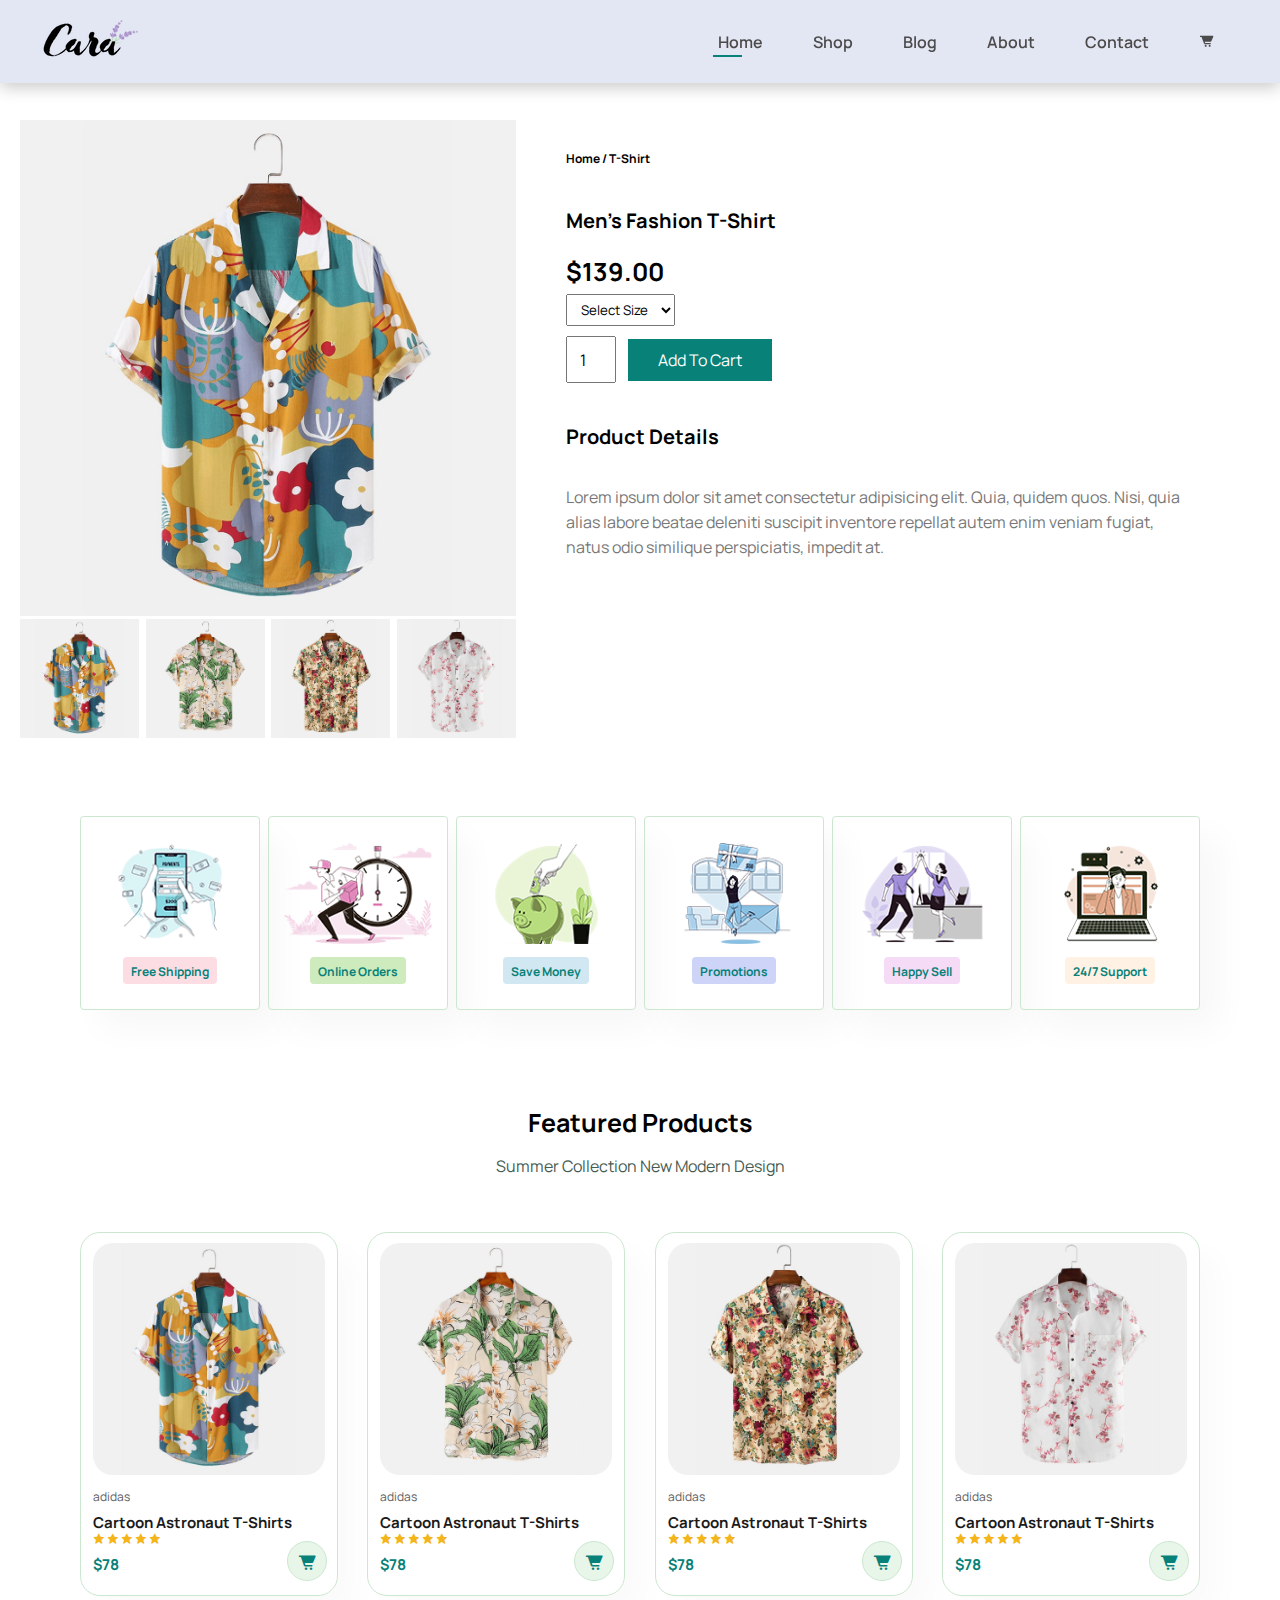
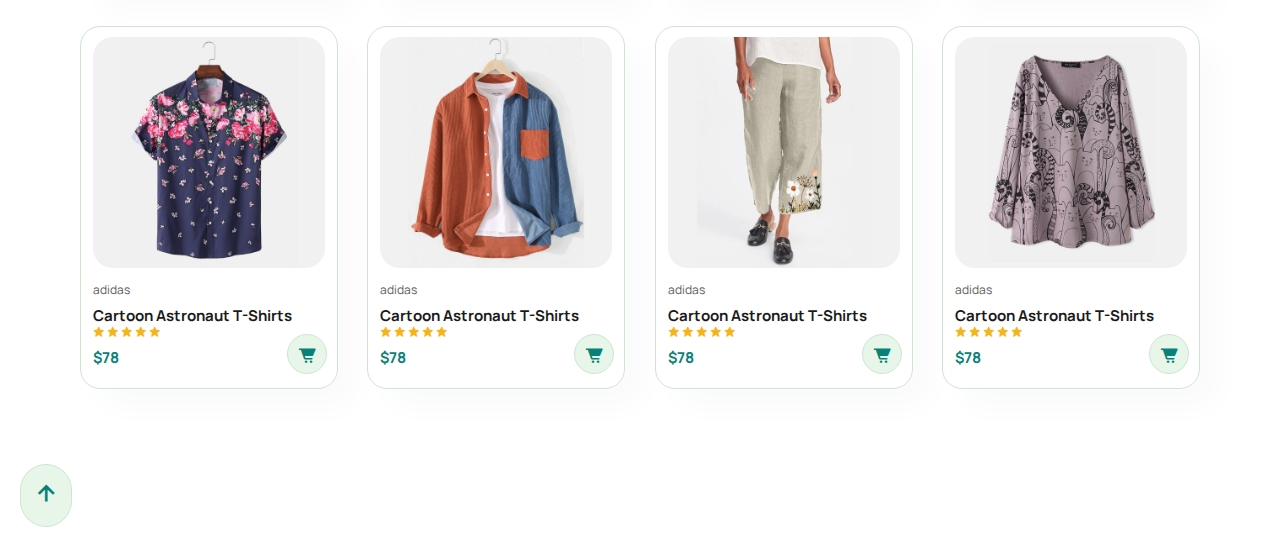
<file: index.html>
<!DOCTYPE html>
<html lang="en">
    <head>
        <meta charset="UTF-8" />
        <meta http-equiv="X-UA-Compatible" content="IE=edge" />
        <meta name="viewport" content="width=device-width, initial-scale=1.0" />
        <title>Charles Montoya | Web Developer | Product Page Micro Project</title>
        <!-- custom css link  -->
        <link rel="stylesheet" href="css/styles.css" />
        <!-- boxicons icons cdn  -->
        <link
            href="https://unpkg.com/boxicons@2.1.4/css/boxicons.min.css"
            rel="stylesheet"
        />
        <!-- favicon path  -->
        <link
            rel="shortcut icon"
            href="images/favicon.ico"
            type="image/x-icon"
        />
        <link rel="apple-touch-icon" href="images/profile.jpg" />
    </head>
    <body>
        <header>
            <a href="#"><img src="images/logo.png" class="logo" alt="" /></a>
            
                <ul class="navlist">
                    <li><a class='active' href="#">Home</a></li>
                    <li><a href="#feature">Shop</a></li>
                    <li><a href="#feature">Blog</a></li>
                    <li><a href="#feature">About</a></li>
                    <li><a href="#feature">Contact</a></li>
                    <li>
                        <a href="#feature"><i class="bx bxs-cart-alt"></i></a>
                    </li>
                </ul>
            

            <div class="bx bx-menu" id="menu-icon"></div>
        </header>
        <section id="product__details" class="section__p1">
            <div class="single__prod_image">
                <img id="mainImg" src="images/products/f1.jpeg" alt="" />
                <div class="single__small_image_group">
                    <div class="small-img-col">
                        <img class="small-img" src="images/products/f1.jpeg" alt="" />
                    </div>
                    <div class="small-img-col">
                        <img class="small-img" src="images/products/f2.jpeg" alt="" />
                    </div>
                    <div class="small-img-col">
                        <img class="small-img" src="images/products/f3.jpeg" alt="" />
                    </div>
                    <div class="small-img-col">
                        <img class="small-img" src="images/products/f4.jpeg" alt="" />
                    </div>
                </div>
            </div>
            <div class="single__prod_details">
                <h6>Home / T-Shirt</h6>
                <h4>Men's Fashion T-Shirt</h4>
                <h2>$139.00</h2>
                <select>
                    <option>Select Size</option>
                    <option>XXL</option>
                    <option>XL</option>
                    <option>Large</option>
                    <option>Medium</option>
                    <option>Small</option>
                </select>
                <input type="number" value="1" />
                <button>Add To Cart</button>
                <h4>Product Details</h4>
                <p>
                    Lorem ipsum dolor sit amet consectetur adipisicing elit.
                    Quia, quidem quos. Nisi, quia alias labore beatae deleniti
                    suscipit inventore repellat autem enim veniam fugiat, natus
                    odio similique perspiciatis, impedit at.
                </p>
            </div>
        </section>
        <section id="feature" class="section__p1">
            <div class="feature__box">
                <img src="images/features/f1.png" alt="">
                <h6>Free Shipping</h6>
            </div>
            <div class="feature__box">
                <img src="images/features/f2.png" alt="">
                <h6>Online Orders</h6>
            </div>
            <div class="feature__box">
                <img src="images/features/f3.png" alt="">
                <h6>Save Money</h6>
            </div>
            <div class="feature__box">
                <img src="images/features/f4.png" alt="">
                <h6>Promotions</h6>
            </div>
            <div class="feature__box">
                <img src="images/features/f5.png" alt="">
                <h6>Happy Sell</h6>
            </div>
            <div class="feature__box">
                <img src="images/features/f6.png" alt="">
                <h6>24/7 Support</h6>
            </div>
        </section>
        <section id="featured_products" class="section__p1">
            <h2>Featured Products</h2>
            <p>Summer Collection New Modern Design</p>
            <div class="product__container">
                <div class="product">
                    <img src="images/products/f1.jpeg" alt="" />
                    <div class="description">
                        <span>adidas</span>
                        <h5>Cartoon Astronaut T-Shirts</h5>
                        <div class="star">
                            <i class='bx bxs-star' ></i>
                            <i class='bx bxs-star' ></i>
                            <i class='bx bxs-star' ></i>
                            <i class='bx bxs-star' ></i>
                            <i class='bx bxs-star' ></i>
                        </div>
                        <h4>$78</h4>
                    </div>
                    <a href="#"><i class='bx bxs-cart-alt cart'></i></box-icon></a>
                </div>
                <div class="product">
                    <img src="images/products/f2.jpeg" alt="" />
                    <div class="description">
                        <span>adidas</span>
                        <h5>Cartoon Astronaut T-Shirts</h5>
                        <div class="star">
                            <i class='bx bxs-star' ></i>
                            <i class='bx bxs-star' ></i>
                            <i class='bx bxs-star' ></i>
                            <i class='bx bxs-star' ></i>
                            <i class='bx bxs-star' ></i>
                        </div>
                        <h4>$78</h4>
                    </div>
                    <a href="#"><i class='bx bxs-cart-alt cart'></i></box-icon></a>
                </div>
                <div class="product">
                    <img src="images/products/f3.jpeg" alt="" />
                    <div class="description">
                        <span>adidas</span>
                        <h5>Cartoon Astronaut T-Shirts</h5>
                        <div class="star">
                            <i class='bx bxs-star' ></i>
                            <i class='bx bxs-star' ></i>
                            <i class='bx bxs-star' ></i>
                            <i class='bx bxs-star' ></i>
                            <i class='bx bxs-star' ></i>
                        </div>
                        <h4>$78</h4>
                    </div>
                    <a href="#"><i class='bx bxs-cart-alt cart'></i></box-icon></a>
                </div>
                <div class="product">
                    <img src="images/products/f4.jpeg" alt="" />
                    <div class="description">
                        <span>adidas</span>
                        <h5>Cartoon Astronaut T-Shirts</h5>
                        <div class="star">
                            <i class='bx bxs-star' ></i>
                            <i class='bx bxs-star' ></i>
                            <i class='bx bxs-star' ></i>
                            <i class='bx bxs-star' ></i>
                            <i class='bx bxs-star' ></i>
                        </div>
                        <h4>$78</h4>
                    </div>
                    <a href="#"><i class='bx bxs-cart-alt cart'></i></box-icon></a>
                </div>
                <div class="product">
                    <img src="images/products/f5.jpeg" alt="" />
                    <div class="description">
                        <span>adidas</span>
                        <h5>Cartoon Astronaut T-Shirts</h5>
                        <div class="star">
                            <i class='bx bxs-star' ></i>
                            <i class='bx bxs-star' ></i>
                            <i class='bx bxs-star' ></i>
                            <i class='bx bxs-star' ></i>
                            <i class='bx bxs-star' ></i>
                        </div>
                        <h4>$78</h4>
                    </div>
                    <a href="#"><i class='bx bxs-cart-alt cart'></i></box-icon></a>
                </div>
                <div class="product">
                    <img src="images/products/f6.jpeg" alt="" />
                    <div class="description">
                        <span>adidas</span>
                        <h5>Cartoon Astronaut T-Shirts</h5>
                        <div class="star">
                            <i class='bx bxs-star' ></i>
                            <i class='bx bxs-star' ></i>
                            <i class='bx bxs-star' ></i>
                            <i class='bx bxs-star' ></i>
                            <i class='bx bxs-star' ></i>
                        </div>
                        <h4>$78</h4>
                    </div>
                    <a href="#"><i class='bx bxs-cart-alt cart'></i></box-icon></a>
                </div>
                <div class="product">
                    <img src="images/products/f7.jpeg" alt="" />
                    <div class="description">
                        <span>adidas</span>
                        <h5>Cartoon Astronaut T-Shirts</h5>
                        <div class="star">
                            <i class='bx bxs-star' ></i>
                            <i class='bx bxs-star' ></i>
                            <i class='bx bxs-star' ></i>
                            <i class='bx bxs-star' ></i>
                            <i class='bx bxs-star' ></i>
                        </div>
                        <h4>$78</h4>
                    </div>
                    <a href="#"><i class='bx bxs-cart-alt cart'></i></box-icon></a>
                </div>
                <div class="product">
                    <img src="images/products/f8.jpeg" alt="" />
                    <div class="description">
                        <span>adidas</span>
                        <h5>Cartoon Astronaut T-Shirts</h5>
                        <div class="star">
                            <i class='bx bxs-star' ></i>
                            <i class='bx bxs-star' ></i>
                            <i class='bx bxs-star' ></i>
                            <i class='bx bxs-star' ></i>
                            <i class='bx bxs-star' ></i>
                        </div>
                        <h4>$78</h4>
                    </div>
                    <a href="#"><i class='bx bxs-cart-alt cart'></i></box-icon></a>
                </div>
            </div>
        </section>
        <div class="end"><a href="#"><i class='bx bx-up-arrow-alt'></i></a></div>
        <script type="text/javascript" src="js/script.js"></script>
    </body>
</html>
</file>
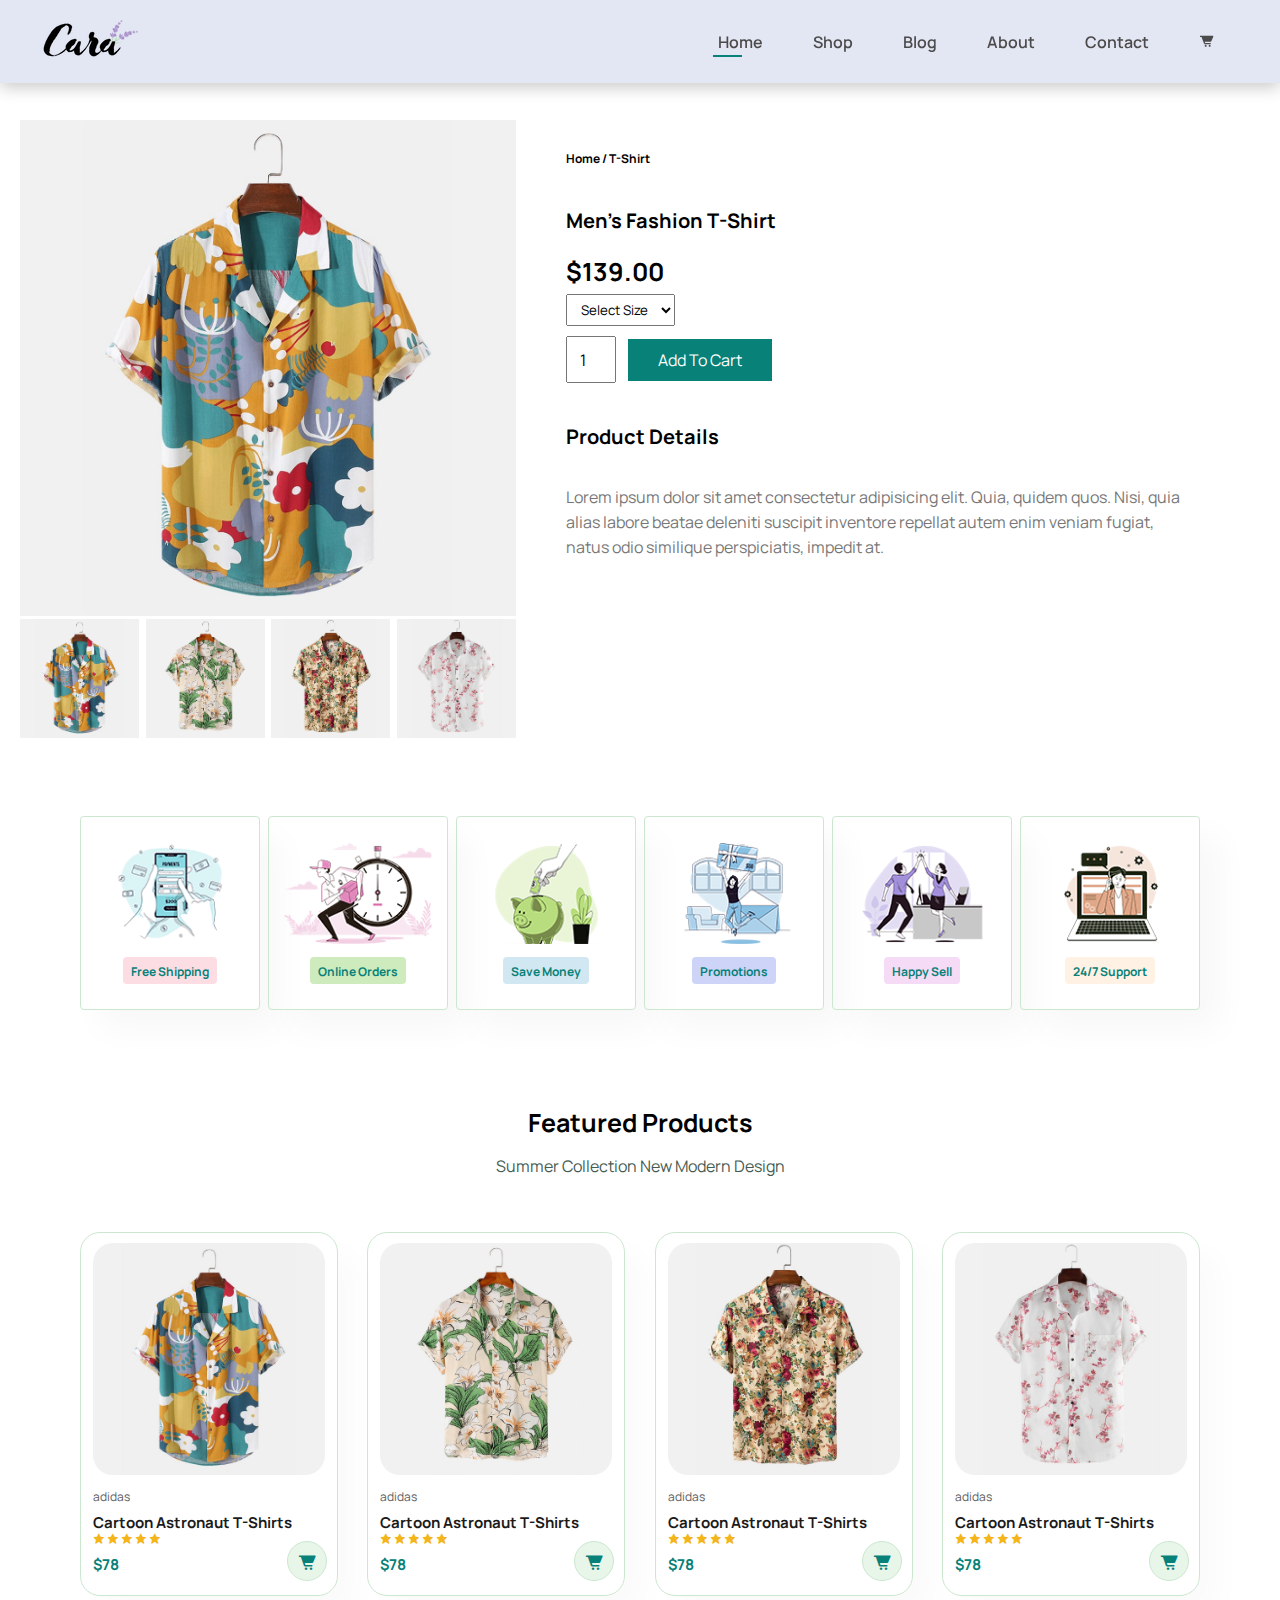
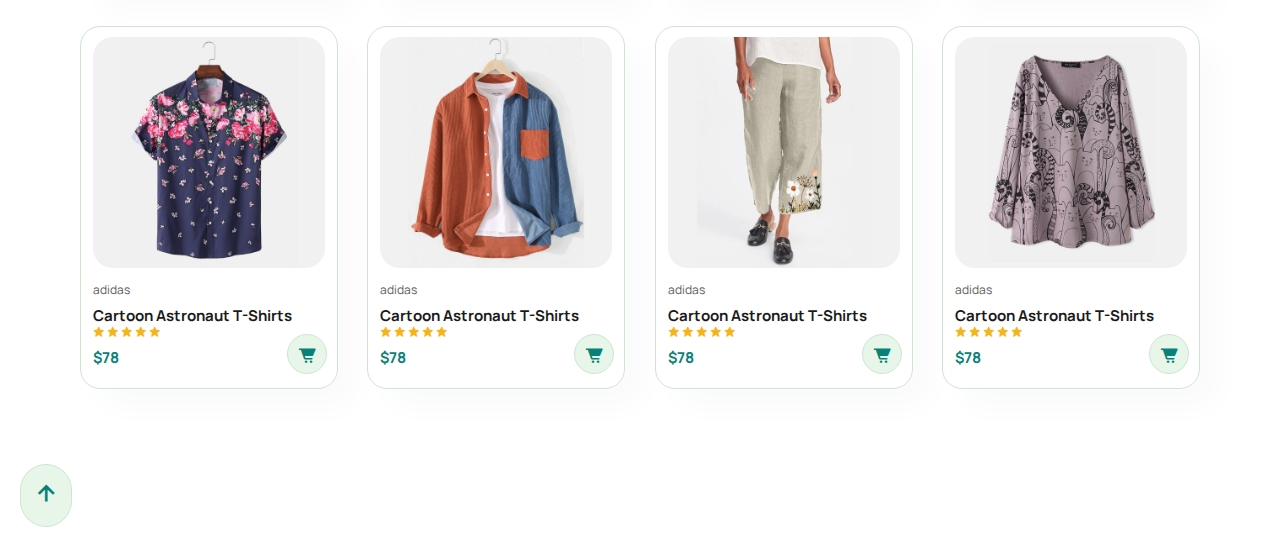
<file: product-page.html>
<!DOCTYPE html>
<html lang="en">
    <head>
        <meta charset="UTF-8" />
        <meta http-equiv="X-UA-Compatible" content="IE=edge" />
        <meta name="viewport" content="width=device-width, initial-scale=1.0" />
        <title>Charles Montoya | Product Page Micro Page</title>
        <!-- custom css link  -->
        <link rel="stylesheet" href="css/styles.css" />
        <!-- boxicons icons cdn  -->
        <link
            href="https://unpkg.com/boxicons@2.1.4/css/boxicons.min.css"
            rel="stylesheet"
        />
        <!-- favicon path  -->
        <link
            rel="shortcut icon"
            href="images/favicon.ico"
            type="image/x-icon"
        />
        <link rel="apple-touch-icon" href="images/profile.jpg" />
    </head>
    <body>
        <header>
            <a href="#"><img src="images/logo.png" class="logo" alt="" /></a>
            
                <ul class="navlist">
                    <li><a class='active' href="#">Home</a></li>
                    <li><a href="#feature">Shop</a></li>
                    <li><a href="#feature">Blog</a></li>
                    <li><a href="#feature">About</a></li>
                    <li><a href="#feature">Contact</a></li>
                    <li>
                        <a href="#feature"><i class="bx bxs-cart-alt"></i></a>
                    </li>
                </ul>
            

            <div class="bx bx-menu" id="menu-icon"></div>
        </header>
        <section id="product__details" class="section__p1">
            <div class="single__prod_image">
                <img id="mainImg" src="images/products/f1.jpeg" alt="" />
                <div class="single__small_image_group">
                    <div class="small-img-col">
                        <img class="small-img" src="images/products/f1.jpeg" alt="" />
                    </div>
                    <div class="small-img-col">
                        <img class="small-img" src="images/products/f2.jpeg" alt="" />
                    </div>
                    <div class="small-img-col">
                        <img class="small-img" src="images/products/f3.jpeg" alt="" />
                    </div>
                    <div class="small-img-col">
                        <img class="small-img" src="images/products/f4.jpeg" alt="" />
                    </div>
                </div>
            </div>
            <div class="single__prod_details">
                <h6>Home / T-Shirt</h6>
                <h4>Men's Fashion T-Shirt</h4>
                <h2>$139.00</h2>
                <select>
                    <option>Select Size</option>
                    <option>XXL</option>
                    <option>XL</option>
                    <option>Large</option>
                    <option>Medium</option>
                    <option>Small</option>
                </select>
                <input type="number" value="1" />
                <button>Add To Cart</button>
                <h4>Product Details</h4>
                <p>
                    Lorem ipsum dolor sit amet consectetur adipisicing elit.
                    Quia, quidem quos. Nisi, quia alias labore beatae deleniti
                    suscipit inventore repellat autem enim veniam fugiat, natus
                    odio similique perspiciatis, impedit at.
                </p>
            </div>
        </section>
        <section id="feature" class="section__p1">
            <div class="feature__box">
                <img src="images/features/f1.png" alt="">
                <h6>Free Shipping</h6>
            </div>
            <div class="feature__box">
                <img src="images/features/f2.png" alt="">
                <h6>Online Orders</h6>
            </div>
            <div class="feature__box">
                <img src="images/features/f3.png" alt="">
                <h6>Save Money</h6>
            </div>
            <div class="feature__box">
                <img src="images/features/f4.png" alt="">
                <h6>Promotions</h6>
            </div>
            <div class="feature__box">
                <img src="images/features/f5.png" alt="">
                <h6>Happy Sell</h6>
            </div>
            <div class="feature__box">
                <img src="images/features/f6.png" alt="">
                <h6>24/7 Support</h6>
            </div>
        </section>
        <section id="featured_products" class="section__p1">
            <h2>Featured Products</h2>
            <p>Summer Collection New Modern Design</p>
            <div class="product__container">
                <div class="product">
                    <img src="images/products/f1.jpeg" alt="" />
                    <div class="description">
                        <span>adidas</span>
                        <h5>Cartoon Astronaut T-Shirts</h5>
                        <div class="star">
                            <i class='bx bxs-star' ></i>
                            <i class='bx bxs-star' ></i>
                            <i class='bx bxs-star' ></i>
                            <i class='bx bxs-star' ></i>
                            <i class='bx bxs-star' ></i>
                        </div>
                        <h4>$78</h4>
                    </div>
                    <a href="#"><i class='bx bxs-cart-alt cart'></i></box-icon></a>
                </div>
                <div class="product">
                    <img src="images/products/f2.jpeg" alt="" />
                    <div class="description">
                        <span>adidas</span>
                        <h5>Cartoon Astronaut T-Shirts</h5>
                        <div class="star">
                            <i class='bx bxs-star' ></i>
                            <i class='bx bxs-star' ></i>
                            <i class='bx bxs-star' ></i>
                            <i class='bx bxs-star' ></i>
                            <i class='bx bxs-star' ></i>
                        </div>
                        <h4>$78</h4>
                    </div>
                    <a href="#"><i class='bx bxs-cart-alt cart'></i></box-icon></a>
                </div>
                <div class="product">
                    <img src="images/products/f3.jpeg" alt="" />
                    <div class="description">
                        <span>adidas</span>
                        <h5>Cartoon Astronaut T-Shirts</h5>
                        <div class="star">
                            <i class='bx bxs-star' ></i>
                            <i class='bx bxs-star' ></i>
                            <i class='bx bxs-star' ></i>
                            <i class='bx bxs-star' ></i>
                            <i class='bx bxs-star' ></i>
                        </div>
                        <h4>$78</h4>
                    </div>
                    <a href="#"><i class='bx bxs-cart-alt cart'></i></box-icon></a>
                </div>
                <div class="product">
                    <img src="images/products/f4.jpeg" alt="" />
                    <div class="description">
                        <span>adidas</span>
                        <h5>Cartoon Astronaut T-Shirts</h5>
                        <div class="star">
                            <i class='bx bxs-star' ></i>
                            <i class='bx bxs-star' ></i>
                            <i class='bx bxs-star' ></i>
                            <i class='bx bxs-star' ></i>
                            <i class='bx bxs-star' ></i>
                        </div>
                        <h4>$78</h4>
                    </div>
                    <a href="#"><i class='bx bxs-cart-alt cart'></i></box-icon></a>
                </div>
                <div class="product">
                    <img src="images/products/f5.jpeg" alt="" />
                    <div class="description">
                        <span>adidas</span>
                        <h5>Cartoon Astronaut T-Shirts</h5>
                        <div class="star">
                            <i class='bx bxs-star' ></i>
                            <i class='bx bxs-star' ></i>
                            <i class='bx bxs-star' ></i>
                            <i class='bx bxs-star' ></i>
                            <i class='bx bxs-star' ></i>
                        </div>
                        <h4>$78</h4>
                    </div>
                    <a href="#"><i class='bx bxs-cart-alt cart'></i></box-icon></a>
                </div>
                <div class="product">
                    <img src="images/products/f6.jpeg" alt="" />
                    <div class="description">
                        <span>adidas</span>
                        <h5>Cartoon Astronaut T-Shirts</h5>
                        <div class="star">
                            <i class='bx bxs-star' ></i>
                            <i class='bx bxs-star' ></i>
                            <i class='bx bxs-star' ></i>
                            <i class='bx bxs-star' ></i>
                            <i class='bx bxs-star' ></i>
                        </div>
                        <h4>$78</h4>
                    </div>
                    <a href="#"><i class='bx bxs-cart-alt cart'></i></box-icon></a>
                </div>
                <div class="product">
                    <img src="images/products/f7.jpeg" alt="" />
                    <div class="description">
                        <span>adidas</span>
                        <h5>Cartoon Astronaut T-Shirts</h5>
                        <div class="star">
                            <i class='bx bxs-star' ></i>
                            <i class='bx bxs-star' ></i>
                            <i class='bx bxs-star' ></i>
                            <i class='bx bxs-star' ></i>
                            <i class='bx bxs-star' ></i>
                        </div>
                        <h4>$78</h4>
                    </div>
                    <a href="#"><i class='bx bxs-cart-alt cart'></i></box-icon></a>
                </div>
                <div class="product">
                    <img src="images/products/f8.jpeg" alt="" />
                    <div class="description">
                        <span>adidas</span>
                        <h5>Cartoon Astronaut T-Shirts</h5>
                        <div class="star">
                            <i class='bx bxs-star' ></i>
                            <i class='bx bxs-star' ></i>
                            <i class='bx bxs-star' ></i>
                            <i class='bx bxs-star' ></i>
                            <i class='bx bxs-star' ></i>
                        </div>
                        <h4>$78</h4>
                    </div>
                    <a href="#"><i class='bx bxs-cart-alt cart'></i></box-icon></a>
                </div>
            </div>
        </section>
        <div class="end"><a href="#"><i class='bx bx-up-arrow-alt'></i></a></div>
        <script type="text/javascript" src="js/script.js"></script>
    </body>
</html>
</file>
<file: css/styles.css>
@import url("https://fonts.googleapis.com/css2?family=Manrope:wght@300;400;500;600;700&display=swap");

* {
    padding: 0;
    margin: 0;
    box-sizing: border-box;
    font-family: "Manrope", sans-serif;
    list-style: none;
    text-decoration: none;
    scroll-behavior: smooth;
}

:root {
    --bg-color: #2a2a2a;
    --second-bg-color: #202020;
    --third-bg-color: #e3e6f3;
    --text-color: #465b52;
    --nav-text-color: #4b4b4b;
    --second-color: #777777;
    --span-color: #606063;
    --main-color: #ff4d05;
    --big-font: 5rem;
    --h2-font: 2.5rem;
    --h4-font: 2rem;
    --h5-font: 1.5rem;
    --h6-font: 1.2rem;
    --p-font: 1.6rem;
    --border-color: #cce7d0;
}

html {
    font-size: 62.5%;
}

h2 {
    font-size: var(--h2-font);
}

h4 {
    font-size: var(--h4-font);
}

h5 {
    font-size: var(--h5-font);
}
h6 {
    font-size: var(--h6-font);
    font-weight: 700;
}

p {
    font-size: var(--p-font);
    color: var(--text-color);
    margin: 1.5rem 0 2rem 0;
}

.section__p1 {
    padding: 4rem 8rem;
}

.section__m1 {
    margin: 4rem 0;
}

/* header start  */
header {
    position: fixed;
    width: 100%;
    top: 0;
    right: 0;
    z-index: 1000;
    background: var(--third-bg-color);
    display: flex;
    justify-content: space-between;
    align-items: center;
    padding: 2rem 4rem;
    box-shadow: 0 0.5rem 1.5rem rgb(0, 0, 0, 0.2);
}

/* header {
    position: fixed;
    width: 100%;
    top: 0;
    right: 0;
    z-index: 1000;
    display: flex;
    justify-content: space-between;
    align-items: center;
    background: transparent; /* default setting according to official docs*/
/* padding: 2.2rem 5%;
    border-bottom: 0.1rem solid transparent;
    transition: all 0.45s ease;
} */

header.sticky {
    border-bottom: 0.1rem solid #ccc;
}

/* nav  */

.navlist {
    display: flex;
    /* justify-content: center;
    align-items: center; */
}

.navlist li {
    position: relative;
    transition: 0.45s ease;
}

.navlist li a {
    font-size: 1.6rem;
    font-weight: 600;
    color: var(--nav-text-color);
    margin: 0 2.5rem;
    transition: all 0.85s ease;
}

.navlist li a:hover,
.navlist li a:active {
    color: #088178;
}

.navlist li a:hover::after,
.navlist li a.active::after {
    content: "";
    width: 30%;
    height: 0.2rem;
    background: #088178;
    position: absolute;
    bottom: -0.4rem;
    left: 2rem;
}

#menu-icon {
    font-size: 3.5rem;
    color: var(--text-color);
    z-index: 1001;
    cursor: pointer;
    margin-left: 2.5rem;
    display: none;
}
/* product details start  */

#product__details {
    display: flex;
    margin-top: 10rem;
    padding: 2rem;
}

#product__details .single__prod_image {
    width: 40%;
    margin-right: 5rem;
}

.single__prod_image > img {
    width: 100%;
}

.single__prod_image .single__small_image_group .small-img-col > img {
    width: 100%;
}

.single__small_image_group {
    display: flex;
    justify-content: space-between;
}

.single__small_image_group .small-img-col {
    flex-basis: 24%;
    cursor: pointer;
}

#product__details .single__prod_details {
    width: 50%;
    padding-top: 3rem;
}

#product__details .single__prod_details h4 {
    padding: 4rem 0 2rem 0;
}

#product__details .single__prod_details h2 {
    font-size: var(--h2-font);
    margin-bottom: 0.5rem;
}

#product__details .single__prod_details select {
    display: block;
    padding: 0.5rem 1rem;
    margin-bottom: 1rem;
}

#product__details .single__prod_details input {
    width: 5rem;
    height: 4.7rem;
    padding-left: 1.2rem;
    font-size: 1.6rem;
    margin-right: 1rem;
}

#product__details .single__prod_details input:focus {
    outline: none;
}

#product__details .single__prod_details p {
    line-height: 2.5rem;
    color: var(--second-color);
}

#product__details .single__prod_details button {
    background: #088178;
    color: #ccc;

    border: none;
    color: white;
    padding: 1rem 3rem;
    text-align: center;
    text-decoration: none;
    display: inline-block;
    font-size: 16px;
}

/* feature  */

#feature {
    display: flex;
    justify-content: space-between;
    align-items: center;
    flex-wrap: wrap;
}
#feature .feature__box {
    width: 18rem;
    text-align: center;
    padding: 2.5rem 1.5rem;
    box-shadow: 2rem 2rem 3.4rem rgba(0, 0, 0, 0.03);
    border: 0.1rem solid var(--border-color);
    border-radius: 0.4rem;
    margin: 1.5rem 0;
}

#feature .feature__box:hover {
    box-shadow: 1rem 1rem 5.4rem rgba(70, 62, 221, 0.1);
}

#feature .feature__box img {
    width: 100%;
    margin-bottom: 1rem;
}
#feature .feature__box h6 {
    display: inline-block;
    padding: 0.9rem 0.8rem 0.6rem 0.8rem;
    line-height: 1;
    border-radius: 0.4rem;
    color: #088178;
    background-color: #fddde4;
}

#feature .feature__box:nth-child(2) h6 {
    background: #cdebbc;
}

#feature .feature__box:nth-child(3) h6 {
    background: #d1e8f2;
}

#feature .feature__box:nth-child(4) h6 {
    background: #cdd4f8;
}

#feature .feature__box:nth-child(5) h6 {
    background: #f6dbf6;
}

#feature .feature__box:nth-child(6) h6 {
    background: #fff2e5;
}
/* featured products start */

#featured_products {
    text-align: center;
}

#featured_products .product__container {
    display: flex;
    justify-content: space-between;
    flex-wrap: wrap;
    padding-top: 2rem;
}

#featured_products .product__container .product {
    width: 23%;
    min-width: 25rem;
    padding: 1rem 1.2rem;
    border: 1px solid #cce7d0;
    border-radius: 2rem;
    box-shadow: 2rem 2rem 3rem rgba(0, 0, 0, 0.02);
    cursor: pointer;
    margin: 1.5rem 0;
    transition: 0.45s ease;
    position: relative;
}

#featured_products .product__container .product:hover {
    box-shadow: 2rem 2rem 3rem rgba(0, 0, 0, 0.1);
    /* transform: scale(1.1); */
}

#featured_products .product__container .product img {
    width: 100%;
    border-radius: 2rem;
}

#featured_products .product__container .product .description {
    text-align: start;
    padding: 1rem 0;
}

#featured_products .product__container .product .description span {
    color: var(--span-color);
    font-size: 1.2rem;
}

#featured_products .product__container .product .description h5 {
    padding-top: 0.7rem;
    color: #1a1a1a;
}
#featured_products .product__container .product .description .star i {
    font-size: 1.2rem;
    color: rgb(243, 181, 25);
}

#featured_products .product__container .product .description h4 {
    padding-top: 0.7rem;
    font-size: 1.5rem;
    font-weight: 700;
    color: #088178;
}

#featured_products .product__container .product .cart {
    font-size: 2rem;
    width: 4rem;
    height: 4rem;
    line-height: 4rem;
    border-radius: 5rem;
    background: #e8f6ea;
    font-weight: 500;
    color: #088178;
    border: 0.1rem solid #cce7d0;
    position: absolute;
    bottom: 1.4rem;
    right: 10px;
}

/* end icon  */

.end a {
    display: inline-block;
    margin: 2rem;
    padding: 1rem;
    font-size: 3rem;
    border-radius: 5rem;
    background: #e8f6ea;
    font-weight: 500;
    color: #088178;
    border: 0.1rem solid #cce7d0;
}
/* media queries  */

@media (max-width: 1100px) {
    :root {
        --big-font: 4rem;
        --h2-font: 2.5rem;
        --p-font: 1.4rem;
        transition: 1s;
    }
}

@media (max-width: 920px) {
}

@media (max-width: 840px) {
    #menu-icon {
        display: block;
    }
    .navlist {
        position: absolute;
        top: -1000rem;
        right: 0;
        left: 0;
        display: flex;
        flex-direction: column;
        background: var(--third-bg-color);
        text-align: left;
        transition: all 0.45s ease;
    }
    .navlist li a {
        display: block;
        margin: 1.7rem;
        font-size: 2rem;
        transition: all 0.45s ease;
        color: var(--text-color);
    }

    .navlist li a:hover::after,
    .navlist li a.active::after {
        content: "";
        width: 30%;
        height: 0.2rem;
        background: transparent;
        position: absolute;
        bottom: -0.4rem;
        left: 2rem;
    }
    .navlist.open {
        top: 100%;
    }
    #product__details {
        flex-direction: column;
    }

    #product__details .single__prod_image {
        width: 100%;
        margin-right: 0;
    }
    #product__details .single__prod_details {
        width: 100%;
    }

    #feature {
        flex-direction: column;
        justify-content: center;
        text-align: center;
    }

    #feature .feature__box {
        width: 100%;
    }

    #featured_products .product__container {
        flex-direction: column;
        align-items: center;
        flex-wrap: nowrap;
    }
}
/* ---  */
</file>
